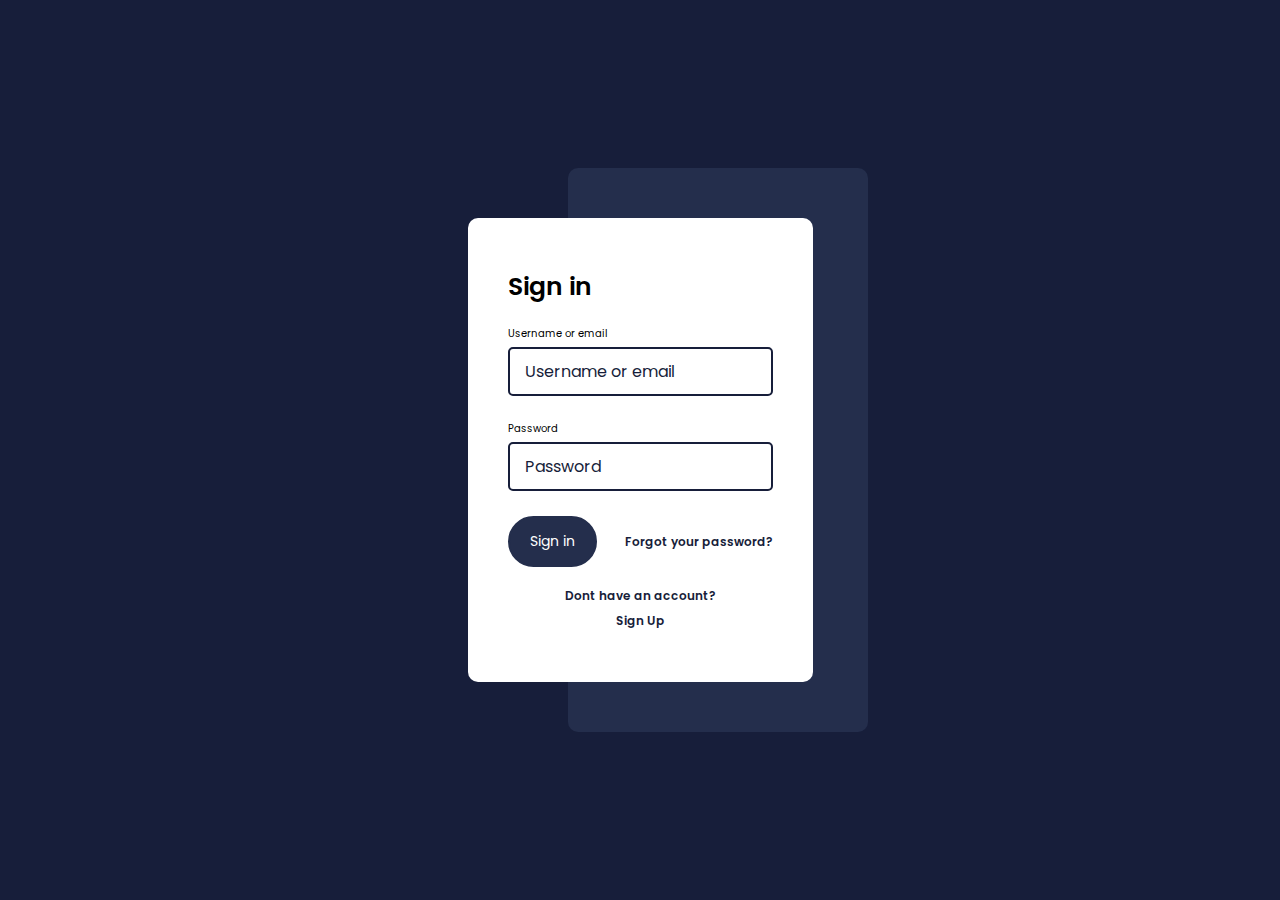
<file: index.html>
<!DOCTYPE html>
<html lang="en">
  <head>
    <meta charset="UTF-8" />
    <meta http-equiv="X-UA-Compatible" content="IE=edge" />
    <meta name="viewport" content="width=device-width, initial-scale=1.0" />
    <title>SaleSense</title>
    <link
      rel="stylesheet"
      href="https://cdnjs.cloudflare.com/ajax/libs/font-awesome/6.4.0/css/all.min.css"
      integrity="sha512-iecdLmaskl7CVkqkXNQ/ZH/XLlvWZOJyj7Yy7tcenmpD1ypASozpmT/E0iPtmFIB46ZmdtAc9eNBvH0H/ZpiBw=="
      crossorigin="anonymous"
      referrerpolicy="no-referrer"
    />
    <link rel="stylesheet" href="main.css" />
  </head>
  <body>
    <div class="signin-form">
      <form>
        <h2>Sign in</h2>
        <div class="form-group">
          <label for="username">Username or email</label>
          <input type="text" placeholder="Username or email" id="username" />
        </div>
        <div class="form-group">
          <label for="password">Password</label>
          <input type="password" placeholder="Password" id="password" />
        </div>
        <div class="signin-action">
          <button class="signin-button">Sign in</button>
          <a class="form-link" href="#">Forgot your password?</a>
        </div>
        <ul class="formAction-list">
          <li>
            <a class="form-link" href="#">Dont have an account?</a>
          </li>
          <li>
            <a class="form-link" href="#">Sign Up</a>
          </li>
        </ul>
      </form>
    </div>
    <main class="app hidden">
      <aside>
        <!-- Profile starts-->
        <div class="profile">
          <div class="profile__picture"></div>
          <div class="profile__desc">
            <h5 class="profile__name">Alina Castaneda</h5>
            <p class="profile__email">alinacasta@gmail.com</p>
          </div>
        </div>
        <!-- Profile ends -->

        <!-- Nav starts -->

        <nav>
          <ul class="menu__list">
            <li id="home" class="menu__list__item active">
              <a href="#" class="nav__link">
                <div class="list__icon">
                  <i class="fa-solid fa-house"></i>
                </div>
                <span>Home</span>
              </a>
            </li>
            <li id="sells" class="menu__list__item">
              <a href="#" class="nav__link">
                <div class="list__icon">
                  <i class="fa-solid fa-tag"></i>
                </div>
                <span>Sells</span>
              </a>
            </li>
            <li id="recents" class="menu__list__item">
              <a href="#" class="nav__link">
                <div class="list__icon">
                  <i class="fa-regular fa-clock"></i>
                </div>
                <span>Recents</span>
              </a>
            </li>
            <li id="profile" class="menu__list__item">
              <a href="#" class="nav__link">
                <div class="list__icon">
                  <i class="fa-solid fa-user"></i>
                </div>
                <span>Profile</span>
              </a>
            </li>
          </ul>
        </nav>
        <div id="logout" class="logout__link">
          <a href="#" class="nav__link">
            <div class="list__icon">
              <i class="fa-solid fa-right-from-bracket"></i>
            </div>
            <span>Logout</span>
          </a>
        </div>

        <!-- Nav ends -->
      </aside>
      <!-- Profile Section starts -->
      <div class="profile__section hidden">
        <p class="profile__section__name">Alina Castaneda</p>
        <p>
          username: <span class="profile__section__username"> alinacasta </span>
        </p>
        <p>password: <span class="profile__section__password">ac123</span></p>
        <div class="info__boxes">
          <div class="info__box info__box--profit">
            <span class="info__box__title">Total Profit</span>
            <span id="total-profit" class="info__box__desc">12.000.000$</span>
            <span id="per-year" class="info__box__sub"
              >average profit per year 4.000.000$
            </span>
          </div>
          <div class="info__box info__box--sales">
            <span class="info__box__title">Total Sales</span>
            <span id="total-sales" class="info__box__desc">36</span>
          </div>
          <div class="info__box info__box--recent">
            <span class="info__box__title">2023 Profit</span>
            <span id="recent-profit" class="info__box__desc">1.500.000$</span>
            <span id="per-sell" class="info__box__sub"
              >average profit per sell 480.000$
            </span>
          </div>
        </div>
      </div>
      <!-- Profile Section ends -->
      <!-- Main Sections starts -->
      <!-- Section Top starts -->
      <section class="main__section">
        <div class="main__section--top">
          <form>
            <div class="search__icon">
              <i class="fa-solid fa-magnifying-glass"></i>
            </div>
            <input type="text" placeholder="Search" />
          </form>
          <button class="add__btn">
            <i class="fa-solid fa-plus"></i>
          </button>
        </div>
        <!-- Section Top ends -->
        <!-- Section Bottom starts -->
        <div class="section__bottom">
          <div class="section__titles">
            <p class="name__title">Name</p>
            <p class="price__title">Price</p>
            <p class="date__title">Date</p>
          </div>
          <ul class="sales__list">
            <li class="profit">
              <span class="sale__name">3 bedroom penthouse</span>
              <span class="sale__price">$1,200,000</span>
              <span class="sale__date">15th April 2023</span>
              <button class="delete__btn">
                <i class="fa-solid fa-trash-can"></i>
              </button>
            </li>
          </ul>
        </div>
        <!-- Section Bottom ends -->
      </section>
    </main>
    <script src="script.js"></script>
  </body>
</html>
</file>
<file: main.css>
@import url("https://fonts.googleapis.com/css2?family=Poppins:wght@300;400;500;600;700&display=swap");

:root {
  --dark-blue: #171e3a;
  --light-blue: #242e4c;
  --pink: #f570b5;
  --green: #84cca4;
  --yellow: #cb9770;

  --transition: all 200ms linear;
}

* {
  margin: 0;
  padding: 0;
  box-sizing: border-box;
  font-family: "Poppins", sans-serif;
}

body {
  height: 100vh;
  display: flex;
  align-items: center;
  justify-content: center;
  background-color: var(--dark-blue);
}

.signin-form {
  background-color: #fff;
  padding: 50px 40px;
  border-radius: 10px;
  position: absolute;
  width: 345px;
  position: relative;
}

.signin-form::before {
  content: "";
  display: block;
  position: absolute;
  width: 300px;
  height: calc(100% + 100px);
  background-color: var(--light-blue);
  z-index: -1;
  top: -50px;
  left: 100px;
  border-radius: inherit;
}

.signin-form h2 {
  margin-bottom: 20px;
  font-size: 25px;
  font-weight: 600;
}

.form-group {
  display: flex;
  flex-direction: column;
  margin-bottom: 25px;
}

.form-group label {
  margin-bottom: 5px;
  font-size: 10px;
}

.form-group input {
  padding: 10px 15px;
  font-size: 16px;
  outline: none;
  background: none;
  border: 2px solid var(--dark-blue);
  border-radius: 5px;
  color: var(--dark-blue);
}

.form-group input:focus {
  outline: none;
}

.form-group input::placeholder {
  color: var(--dark-blue);
}

.signin-action {
  display: flex;
  align-items: center;
  justify-content: space-between;
  margin-bottom: 15px;
}

.signin-button {
  padding: 13px 20px;
  color: #fff;
  background-color: var(--light-blue);
  font-size: 14px;
  border-radius: 30px;
  border: 2px solid var(--light-blue);
  outline: none;
  cursor: pointer;
  transition: all 200ms linear;
}

.signin-button:hover {
  color: var(--dark-blue);
  background-color: #fff;
}

.form-link {
  color: var(--dark-blue);
  text-decoration: none;
  font-size: 12px;
  font-weight: 600;
}

.formAction-list {
  text-align: center;
  list-style: none;
}

.app {
  background-color: var(--light-blue);
  width: 985px;
  height: 610px;
  border-radius: 20px;
  padding: 40px;
  display: flex;
}

aside {
  height: 100%;
  display: flex;
  flex-direction: column;
  color: #fff;
  background-color: var(--dark-blue);
  padding: 15px;
  width: 200px;
  border-radius: 10px;
  margin-right: 20px;
}

/* Profile starts */
.profile {
  display: flex;
  align-items: flex-start;
  margin-bottom: 75px;
}

.profile__picture {
  width: 40px;
  height: 40px;
  border-radius: 5px;
  background-image: url("Images/alina.jpg");
  background-size: cover;
  background-position: top;
  background-repeat: no-repeat;
  margin-right: 10px;
}

.profile__name {
  font-size: 12px;
  font-weight: 400;
}

.profile__email {
  font-size: 9px;
}

/* Profile ends */

/* Menu starts */
nav {
  height: 100%;
}

.menu__list {
  list-style: none;
  text-align: center;
  height: 100%;
  display: flex;
  flex-direction: column;
}

.menu__list__item,
.logout__link {
  border-radius: 10px;
  padding: 8px 15px;
  margin-bottom: 5px;
  transition: var(--transition);
}

.menu__list__item.active,
.menu__list__item:hover,
.logout__link:hover {
  background-color: var(--light-blue);
}

.menu__list__item:last-child {
  justify-self: flex-end;
}

.nav__link {
  font-size: 12px;
  display: flex;
  align-items: center;
  text-decoration: none;
  color: #fff;
}

.list__icon {
  color: #fff;
  margin-right: 15px;
}

.list__icon i {
  color: #fff;
  display: block;
  font-size: 20px;
}

/* Menu Ends */

/* Main Section starts */

.main__section {
  flex: 1;
  height: 100%;
}

.main__section--top {
  display: flex;
  align-items: center;
  justify-content: space-between;
  margin-bottom: 40px;
}

.main__section--top form {
  position: relative;
}

.search__icon {
  position: absolute;
  left: 15px;
  top: 8px;
}

.search__icon i {
  color: var(--dark-blue);
}

.main__section--top form input {
  display: inline-block;
  width: 200px;
  padding: 8px 10px 8px 50px;
  background: none;
  border: 1px solid var(--dark-blue);
  outline: none;
  color: #fff;
}

.main__section--top form input::placeholder {
  color: var(--dark-blue);
}

.add__btn {
  background-color: var(--pink);
  border-radius: 50%;
  border: none;
  padding: 8px;
  height: 40px;
  width: 40px;
  color: #fff;
  cursor: pointer;
  transition: var(--transition);
}

.add__btn:hover {
  opacity: 0.7;
}

.add__btn i {
  font-size: 20px;
}

.section__titles {
  display: flex;
  color: #fff;
  font-size: 12px;
  margin-bottom: 15px;
  font-weight: 600;
}

.name__title {
  margin-right: auto;
}

.price__title {
  margin-right: 100px;
}

.date__title {
  margin-right: 180px;
}

.sales__list {
  list-style: none;
  color: #fff;
  font-size: 12px;
  height: 417px;
  overflow: scroll;
}

.sales__list li {
  background-color: rgba(23, 30, 58, 0.4);
  padding: 5px 10px 5px 10px;
  border-radius: 5px;
  border-left: 5px solid;
  position: relative;
  display: flex;
  justify-content: flex-end;
  cursor: pointer;
  margin-bottom: 5px;
  transition: var(--transition);
}

.sales__list li:hover {
  background-color: rgba(23, 30, 58, 0.7);
}

.sales__list li.profit {
  border-color: var(--green);
}

.sales__list li.expense {
  border-color: var(--yellow);
}

.sales__list li > span {
  position: absolute;
  top: 50%;
  transform: translateY(-50%);
}

.sale__name {
  left: 10px;
}
.sale__price {
  left: 337px;
}
.sale__date {
  left: 468px;
}

.delete__btn {
  cursor: pointer;
  background: none;
  border: none;
  padding: 5px 8px;
  border-radius: 2px;
  transition: var(--transition);
}

.delete__btn:hover {
  background-color: var(--dark-blue);
}

.delete__btn i {
  color: rgba(255, 255, 255, 0);
  transition: var(--transition);
}

.sales__list li:hover .delete__btn i {
  color: rgba(255, 255, 255, 0.5);
}

.profile__section {
  color: #fff;
}

.hidden {
  display: none;
  opacity: 0;
  visibility: hidden;
}

.profile__section__name {
  font-size: 20px;
}

.profile__section p {
  margin-bottom: 10px;
}

.info__boxes {
  display: flex;
  margin-top: 25px;
}

.info__box {
  width: 120px;
  height: 120px;
  background-color: var(--dark-blue);
  display: flex;
  flex-direction: column;
  border-radius: 5px;
  padding: 15px 10px;
  text-align: center;
  margin-right: 20px;
  position: relative;
}

.info__box__title {
  font-size: 12px;
  margin-bottom: 8px;
}

.info__box__desc {
  font-size: 16px;
}

.info__box__sub {
  font-size: 8px;
  position: absolute;
  left: 10px;
  right: 10px;
  bottom: 5px;
}
</file>
